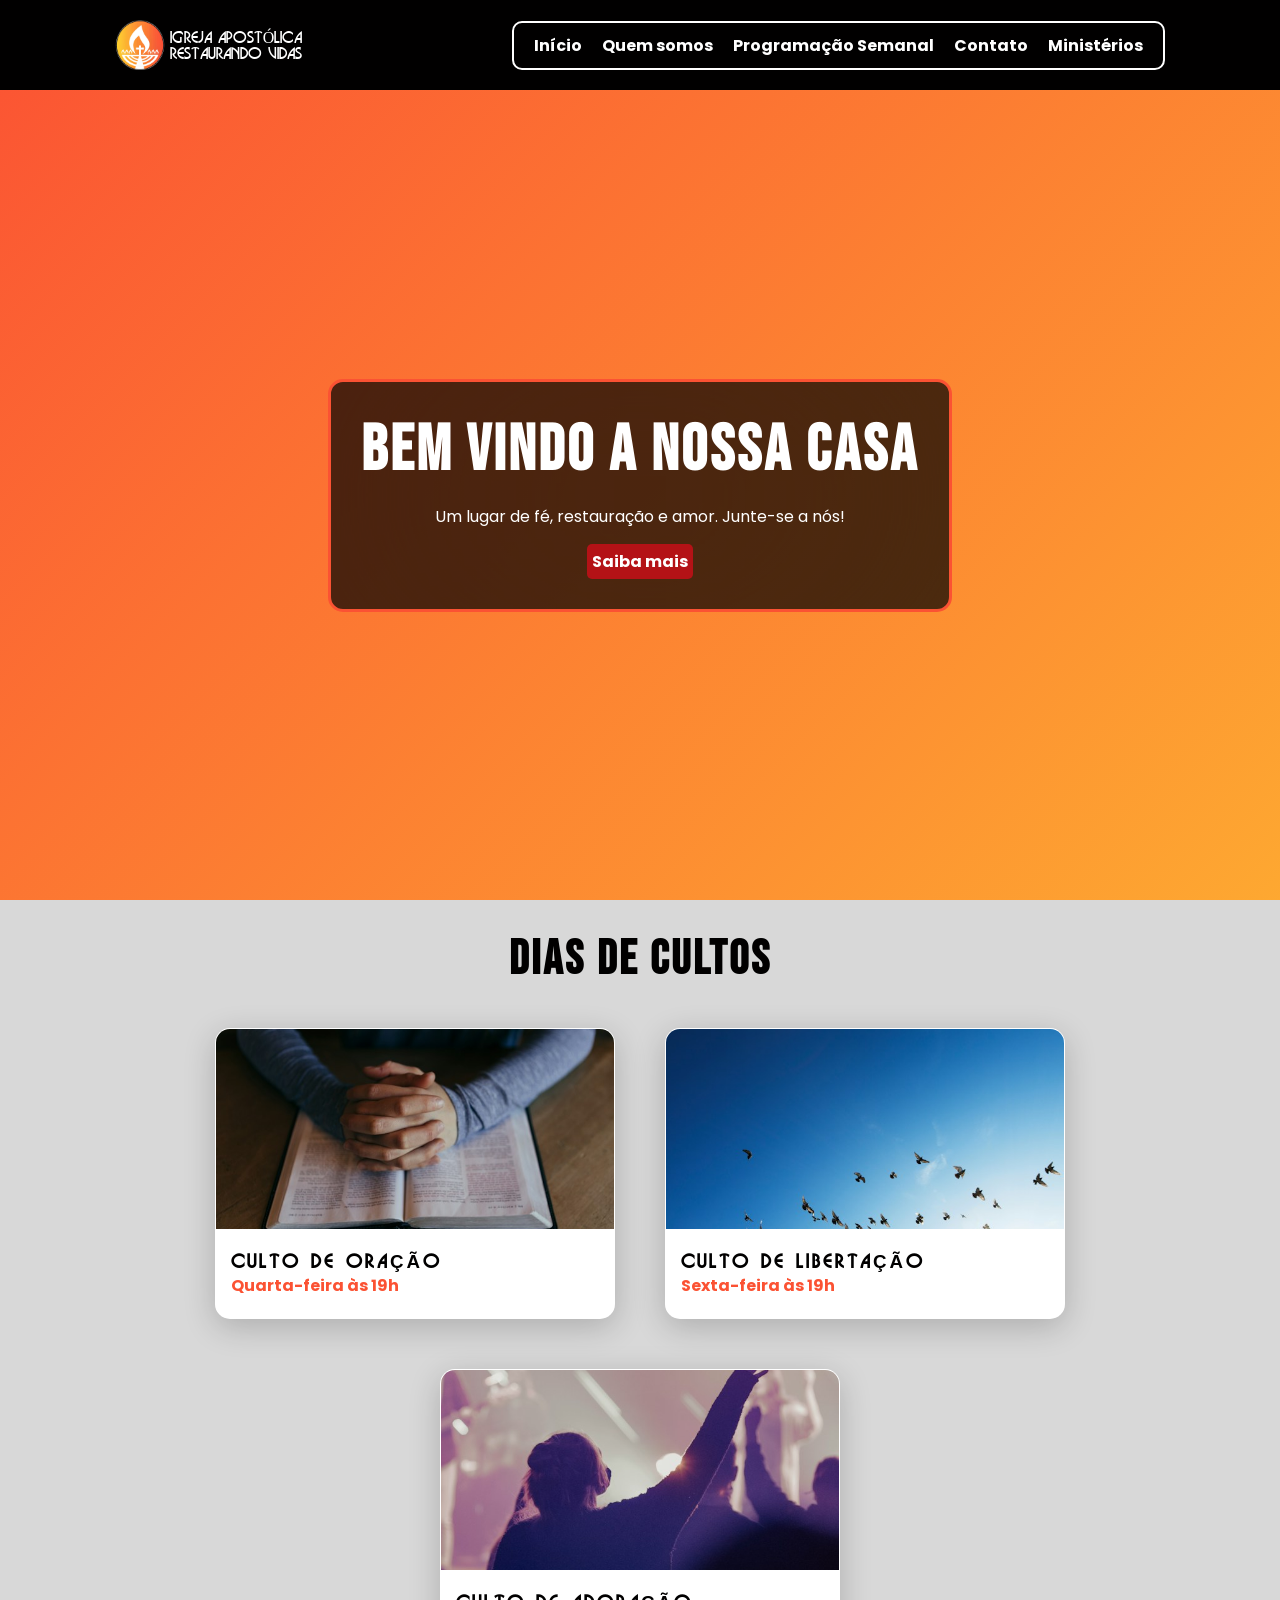
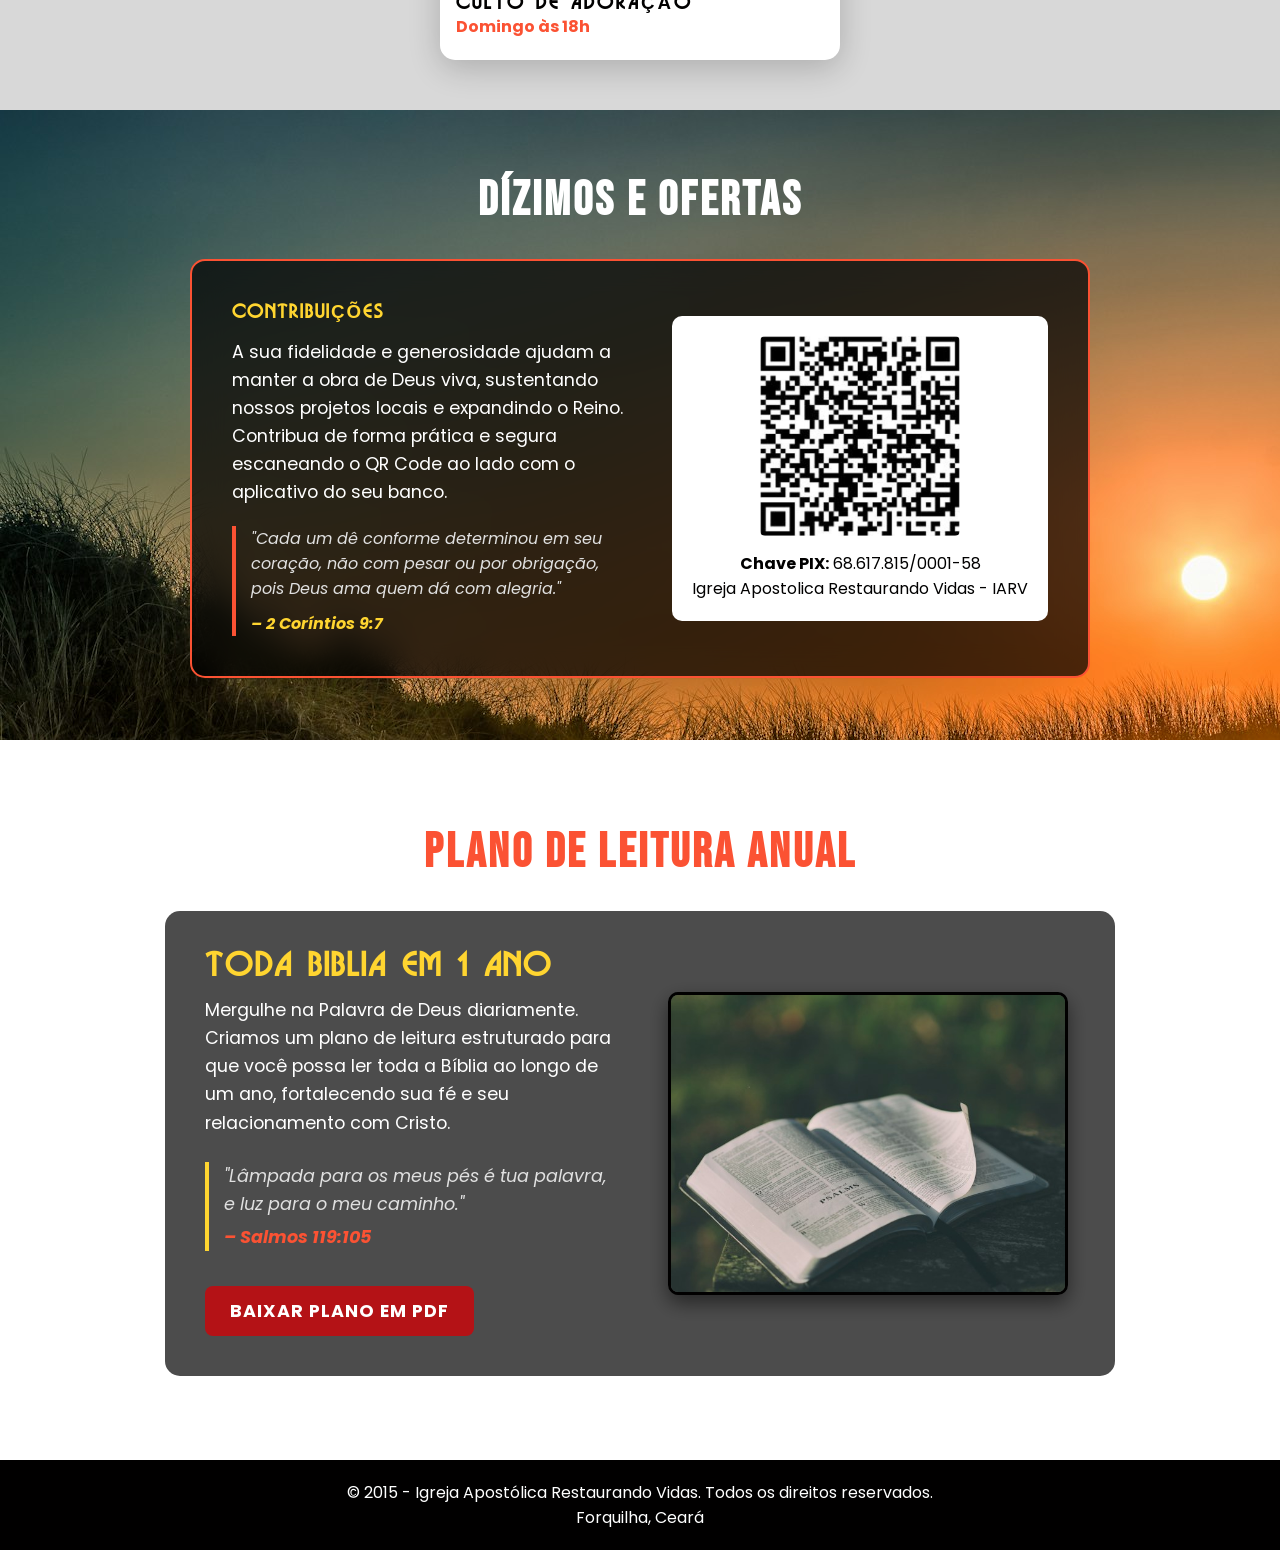
<file: index.html>
<!DOCTYPE html>
<html lang="pt-br">
<head>
    <meta charset="UTF-8">
    <meta name="viewport" content="width=device-width, initial-scale=1.0">
    <title>Igreja Apostólica Restaurando Vidas</title>
    <link rel="stylesheet" href="style.css">
    <link rel="shortcut icon" href="/assets/favicon.ico" type="image/x-icon">
    <link rel="preconnect" href="https://fonts.googleapis.com">
    <link rel="preconnect" href="https://fonts.gstatic.com" crossorigin>
    <link href="https://fonts.googleapis.com/css2?family=Open+Sans:ital,wght@0,300..800;1,300..800&family=Poppins:ital,wght@0,100;0,200;0,300;0,400;0,500;0,600;0,700;0,800;0,900;1,100;1,200;1,300;1,400;1,500;1,600;1,700;1,800;1,900&display=swap" rel="stylesheet">
    
</head>
<body>
    
    <header>
        <nav id="navbar">
            <div class="logo">
                <img src="assets/logo.png" alt="logo">
                <p>Igreja Apostólica<br>Restaurando Vidas</p>
            </div>

            <ul class="menu">
                <li><a href="index.html">Início</a></li>
                <li><a href="quemsomos.html">Quem somos</a></li>
                <li><a href="progsemanal.html">Programação Semanal</a></li>
                <li><a href="contato.html">Contato</a></li>
                <li><a href="ministerios.html">Ministérios</a></li>
            </ul>
        </nav>
    </header>

    <main>
        <section id="boas-vindas">
            <div>
                <h1>Bem vindo a nossa casa</h1>
                <p>Um lugar de fé, restauração e amor. Junte-se a nós!</p>
                <a href="quemsomos.html" class="btn">Saiba mais</a>
            </div>
        </section>

        <section id="dias-cultos">
            <h2>Dias de cultos</h2>

            <div id="cards-container">
                <div class="card">
                    <img src="assets/imgs/oração.jpg" alt="Culto de oração">
                    <div class="inf-horarios">
                        <h3>Culto de oração</h3>
                        <p>Quarta-feira às 19h</p>
                    </div>
                </div>

                <div class="card">
                    <img src="assets/imgs/libertação.jpg" alt="Culto de libertação">
                    <div class="inf-horarios">
                        <h3>Culto de libertação</h3>
                        <p>Sexta-feira às 19h</p>
                    </div>
                </div>

                <div class="card">
                    <img src="assets/imgs/adoração.jpg" alt="Culto de adoração">
                    <div class="inf-horarios">
                        <h3>Culto de adoração</h3>
                        <p>Domingo às 18h</p>
                    </div>
                </div>
            </div>

        </section>

        <section id="dizimos-ofertas">
            <h2>Dízimos e Ofertas</h2>
            
            <div class="oferta-container">
                <div class="oferta-texto">
                    <h3>CONTRIBUIÇÕES</h3>
                    <p>A sua fidelidade e generosidade ajudam a manter a obra de Deus viva, sustentando nossos projetos locais e expandindo o Reino. Contribua de forma prática e segura escaneando o QR Code ao lado com o aplicativo do seu banco.</p>
                    
                    <blockquote>
                        "Cada um dê conforme determinou em seu coração, não com pesar ou por obrigação, pois Deus ama quem dá com alegria."
                        <span>– 2 Coríntios 9:7</span>
                    </blockquote>
                </div>

                <div class="oferta-qr">
                    <img src="assets/imgs/pix-ofertas.png" alt="QR Code para PIX">
                    <p><strong>Chave PIX:</strong> 68.617.815/0001-58</p>
                    <p>Igreja Apostolica Restaurando Vidas - IARV</p>
                </div>
            </div>
        </section>

        <section id="plano-leitura">
            <h2>Plano de Leitura Anual</h2>
            
            <div class="leitura-container">
                <div class="leitura-info">
                    <h3>TODA BIBLIA EM 1 ANO</h3>
                    <p>Mergulhe na Palavra de Deus diariamente. Criamos um plano de leitura estruturado para que você possa ler toda a Bíblia ao longo de um ano, fortalecendo sua fé e seu relacionamento com Cristo.</p>
                    
                    <p class="versiculo-leitura">
                        "Lâmpada para os meus pés é tua palavra, e luz para o meu caminho." <br>
                        <span>– Salmos 119:105</span>
                    </p>

                    <a href="assets/arquivos/Plano de Leitura.pdf" class="btn btn-leitura" target="_blank" download>
                        Baixar Plano em PDF
                    </a>
                </div>

                <div class="leitura-imagem">
                    <img src="assets/imgs/biblia-leitura.jpg" alt="Bíblia aberta ilustrando o plano de leitura anual">
                </div>
            </div>
        </section>

    </main>

    <footer>
        <p>&copy; 2015 - Igreja Apostólica Restaurando Vidas. Todos os direitos reservados.</p>
        <p>Forquilha, Ceará</p>
    </footer>
</body>
</html>
</file>
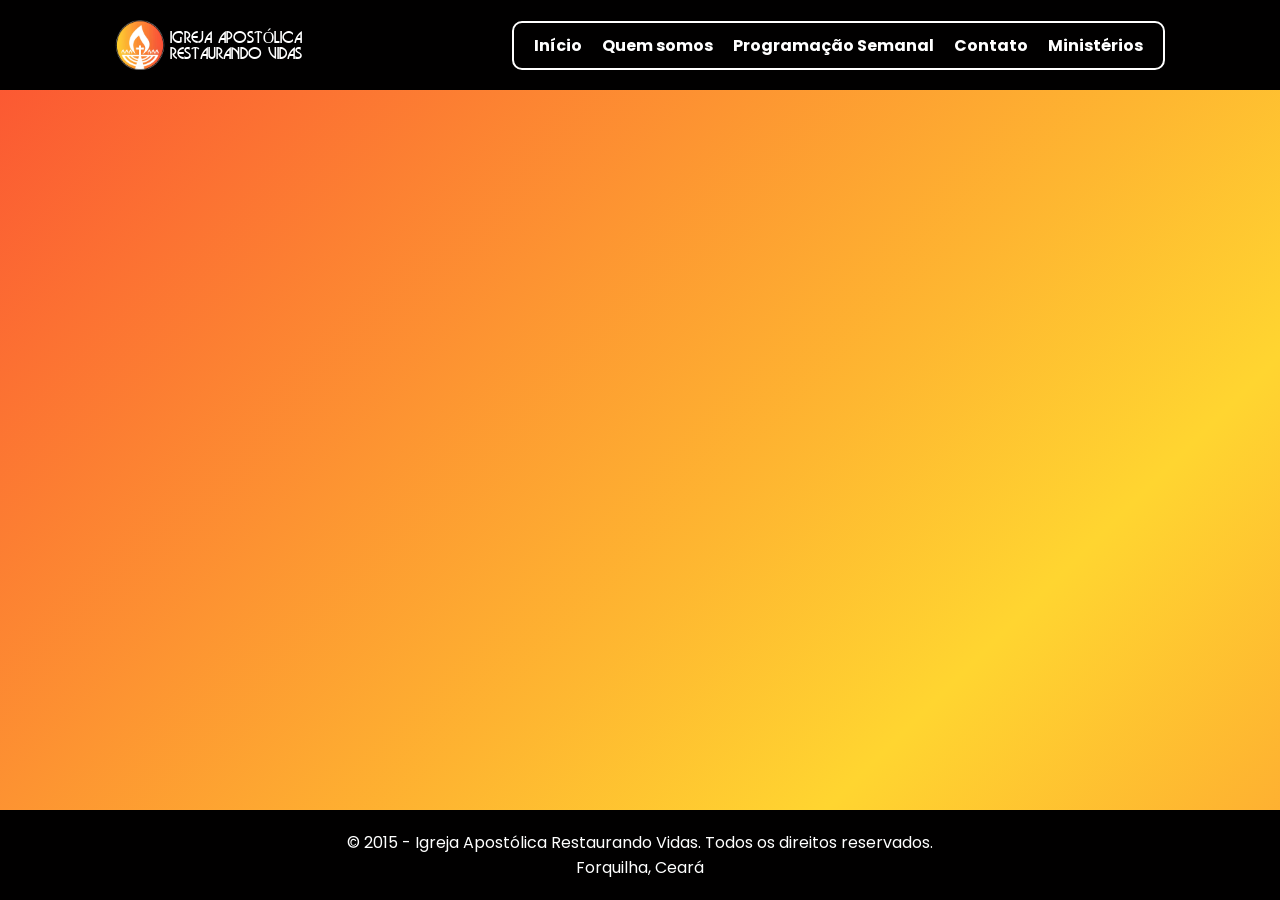
<file: contato.html>
<!DOCTYPE html>
<html lang="pt-br">
<head>
    <meta charset="UTF-8">
    <meta name="viewport" content="width=device-width, initial-scale=1.0">
    <title>Igreja Apostólica Restaurando Vidas</title>
    <link rel="stylesheet" href="style.css">
    <link rel="shortcut icon" href="/assets/favicon.ico" type="image/x-icon">
    <link rel="preconnect" href="https://fonts.googleapis.com">
    <link rel="preconnect" href="https://fonts.gstatic.com" crossorigin>
    <link href="https://fonts.googleapis.com/css2?family=Open+Sans:ital,wght@0,300..800;1,300..800&family=Poppins:ital,wght@0,100;0,200;0,300;0,400;0,500;0,600;0,700;0,800;0,900;1,100;1,200;1,300;1,400;1,500;1,600;1,700;1,800;1,900&display=swap" rel="stylesheet">
</head>
<body>
    
    <header>
        <nav id="navbar">
            <div class="logo">
                <img src="assets/logo.png" alt="logo">
                <p>Igreja Apostólica<br>Restaurando Vidas</p>
            </div>

            <ul class="menu">
                <li><a href="index.html">Início</a></li>
                <li><a href="quemsomos.html">Quem somos</a></li>
                <li><a href="progsemanal.html">Programação Semanal</a></li>
                <li><a href="contato.html">Contato</a></li>
                <li><a href="ministerios.html">Ministérios</a></li>
            </ul>
        </nav>
    </header>

    

    <footer>
        <p>&copy; 2015 - Igreja Apostólica Restaurando Vidas. Todos os direitos reservados.</p>
        <p>Forquilha, Ceará</p>
    </footer>
</body>
</html>
</file>
<file: style.css>
@import url('https://fonts.googleapis.com/css2?family=Bebas+Neue&family=Open+Sans:ital,wght@0,300..800;1,300..800&family=Poppins:ital,wght@0,100;0,200;0,300;0,400;0,500;0,600;0,700;0,800;0,900;1,100;1,200;1,300;1,400;1,500;1,600;1,700;1,800;1,900&display=swap');


:root{
    --primary-color: #fb5233;
    --secondary-color: #ffd530;
    --tertiary-color: #010000;
    --bonus-color: #b41216;
    --text-color: #ffffff;
}


@font-face {
    font-family: 'Busorama'; /* O nome que vai usar no CSS */
    src: url('assets/fonts/busorama.ttf') format('truetype');
    font-weight: normal;
    font-style: normal;
}

*{
    margin: 0;
    padding: 0;
    box-sizing: border-box;
}

body{
    background: linear-gradient(
        -45deg, 
        var(--primary-color), 
        var(--secondary-color), 
        var(--primary-color)
    );
    background-size: 150% 150%;
    
    /* Chama a animação: 15 segundos, ritmo suave (ease-in-out) e loop infinito */
    animation: movimentoIluminacao 10s ease-in-out infinite;
    
    color: var(--text-color);
    min-height: 100vh;
    display: flex;
    flex-direction: column;
    font-family: 'Poppins', sans-serif;
}

h1{
    font-family: "Bebas Neue", sans-serif;
    letter-spacing: 3px;
    font-size: 4em;
}

h2{
    font-family: "Bebas Neue", sans-serif;
    letter-spacing: 3px;
    font-size: 3em;
}

header{
    background-color: var(--tertiary-color);
    color: var(--text-color);
    text-align: center;
    position: sticky;
    top: 0;
    width: 100%;
    padding: 20px;
    z-index: 999;
}

#navbar{
    display: flex;
    justify-content: space-around;
    gap: 20px;
    flex-wrap: wrap;
}

.logo{
    display: flex;
    flex-direction: row;
    align-items: center;
    font-family: 'Busorama';
    text-transform: uppercase;
    gap: 5px;
}

.logo img{
    width: 50px;
    height: 50px;
}

.menu{
    height: 100%;
    display: flex;
    justify-content: center;
    list-style: none;
    flex-wrap: wrap;
    border: #fff 2px solid;
    border-radius: 10px;
    margin: auto 0;
    padding: 10px;
    gap: 10px 0px;
}

.menu li{
    margin: auto 10px;
    transition: 0.5s;
}

.menu li a{
    position: relative;
    display: inline-block;
    color: var(--text-color);
    text-decoration: none;
    transition: .6s;
    font-weight: bold;
}

.menu li a::after{
    content: "";
    position: absolute;
    left: 0;
    bottom: -2px;
    width: 100%;
    height: 2px;
    background-color: var(--primary-color);
    transform: scaleX(0);
    transform-origin: left;
    transition: transform 0.25s ease;
}

.menu li a:hover::after,
.menu li a:focus-visible::after{
    transform: scaleX(1);
}

.menu li a:hover{
    color: var(--secondary-color);

}

.btn{
    background-color: var(--bonus-color);
    color: var(--text-color);
    text-decoration: none;
    padding: 5px;
    border-radius: 5px;
    font-weight: bold;
}

#boas-vindas{
    display: flex;
    align-items: center;
    justify-content: center;
    text-align: center;
    min-height: calc(100vh - 90px);
    flex-direction: column;

    & div{
        display: flex;
        align-items: center;
        flex-direction: column;
        gap: 15px;

        border: 3px solid var(--primary-color);
        border-radius: 10px;
        padding: 20px;
        

        animation: mudarCorDaBorda 15s linear infinite alternate;
        border-radius: 15px;
        padding: 30px;
        margin: 30px;

        background-color: rgba(0, 0, 0, 0.7);
        backdrop-filter: blur(150px);
        -webkit-backdrop-filter: blur(15px);
    }
}

#dias-cultos{
    min-height: calc(90vh);

    background-color: #d8d8d8;
    color: var(--tertiary-color);

    display: flex;
    flex-direction: column;
    justify-content: center;
    align-items: center;
    
    padding-top: 20px;
}

#cards-container{
    display: flex;
    justify-content: center;
    gap: 50px;
    flex-wrap: wrap;
    padding: 40px 20px;
}

.card{
    background-color: rgb(255, 255, 255);
    backdrop-filter: blur(15px);
    -webkit-backdrop-filter: blur(15px);
    border: 1px solid rgba(255, 255, 255, 0.3);
    border-radius: 15px;
    
    overflow: hidden;

    width: 400px;
    box-shadow: 0 8px 32px rgba(0, 0, 0, 0.2);
    transition: transform 0.3s ease;
}

.card:hover{
    transform: translateY(-10px);
}

.card img{
    width: 100%;
    height: 200px;

    object-fit: cover;
}

.inf-horarios{
    padding-left: 15px;
}

.card h3{
    margin-top: 15px;
    font-family: "Busorama", sans-serif;
    letter-spacing: 3px;
    text-transform: uppercase;
}

.card p{
    margin-bottom: 20px;
    font-weight: bold;
    color: var(--primary-color);
}

#dizimos-ofertas {
    min-height: 70vh;
    display: flex;
    flex-direction: column;
    align-items: center;
    justify-content: center;
    padding: 60px 20px;
    text-align: center;

    background-image: url(assets/imgs/background-ofertas.jpg);
}

#dizimos-ofertas h2 {/* Usando o seu amarelo para destacar */
    margin-bottom: 30px;
}

.oferta-container {
    display: flex;
    flex-wrap: wrap;
    align-items: center;
    justify-content: center;
    gap: 40px;
    max-width: 900px;
    
    /* Reutilizando o seu estilo de fundo translúcido (glassmorphism) */
    background-color: rgba(0, 0, 0, 0.7);
    backdrop-filter: blur(15px);
    -webkit-backdrop-filter: blur(15px);
    border: 2px solid var(--primary-color);
    border-radius: 15px;
    padding: 40px;
}

.oferta-texto {
    flex: 1;
    min-width: 300px;
    text-align: left;
}

.oferta-texto h3 {
    font-family: "Busorama", sans-serif;
    color: var(--secondary-color);
    margin-bottom: 15px;
    letter-spacing: 2px;
}

.oferta-texto p {
    font-size: 1.1em;
    line-height: 1.6;
    margin-bottom: 20px;
}

.oferta-texto blockquote {
    font-style: italic;
    border-left: 4px solid var(--primary-color);
    padding-left: 15px;
    color: #e0e0e0;
}

.oferta-texto blockquote span {
    display: block;
    margin-top: 10px;
    font-weight: bold;
    color: var(--secondary-color);
}

.oferta-qr {
    display: flex;
    flex-direction: column;
    align-items: center;
    background-color: #fff;
    padding: 20px;
    border-radius: 10px;
    color: var(--tertiary-color);
}

.oferta-qr img {
    width: 200px;
    height: 200px;
    margin-bottom: 15px;
    border-radius: 5px;
}

/* Responsividade extra para o container de ofertas */
@media (max-width: 768px) {
    .oferta-container {
        flex-direction: column;
        text-align: center;
        padding: 20px;
    }
    
    .oferta-texto {
        text-align: center;
    }
    
    .oferta-texto blockquote {
        border-left: none;
        border-top: 4px solid var(--primary-color);
        padding-left: 0;
        padding-top: 15px;
    }
}

#plano-leitura {
    min-height: 80vh;
    display: flex;
    flex-direction: column;
    align-items: center;
    justify-content: center;
    padding: 60px 20px;
    text-align: center;

    background-color: #fff;
}

#plano-leitura h2 {
    color: var(--primary-color);
    margin-bottom: 30px;
}

.leitura-container {
    display: flex;
    flex-wrap: wrap;
    align-items: center;
    justify-content: center;
    gap: 40px;
    max-width: 950px;
    
    /* Mantém o padrão visual dos blocos anteriores */
    background-color: rgba(0, 0, 0, 0.7);
    backdrop-filter: blur(15px);
    -webkit-backdrop-filter: blur(15px);
    border-radius: 15px;
    padding: 40px;
}

.leitura-info {
    flex: 1;
    min-width: 300px;
    text-align: left;
}

.leitura-info h3 {
    font-family: "Busorama", sans-serif;
    color: var(--secondary-color);
    margin-bottom: 15px;
    font-size: 2em;
    letter-spacing: 2px;
}

.leitura-info p {
    font-size: 1.1em;
    line-height: 1.6;
    margin-bottom: 20px;
}

.versiculo-leitura {
    font-style: italic;
    color: #e0e0e0;
    border-left: 4px solid var(--secondary-color);
    padding-left: 15px;
    margin: 25px 0 !important;
}

.versiculo-leitura span {
    font-weight: bold;
    color: var(--primary-color);
    display: inline-block;
    margin-top: 5px;
}

.btn-leitura {
    display: inline-block;
    background-color: var(--bonus-color);
    color: var(--text-color);
    padding: 12px 25px;
    font-size: 1.1em;
    border: none;
    border-radius: 8px;
    text-transform: uppercase;
    letter-spacing: 1px;
    transition: 0.3s ease;
    margin-top: 10px;
}

.btn-leitura:hover {
    background-color: var(--secondary-color);
    color: var(--tertiary-color);
    transform: translateY(-3px);
    box-shadow: 0 5px 15px rgba(255, 213, 48, 0.4);
}

.leitura-imagem {
    flex: 1;
    min-width: 300px;
    display: flex;
    justify-content: center;
}

.leitura-imagem img {
    width: 100%;
    max-width: 400px;
    border-radius: 10px;
    border: 3px solid var(--tertiary-color);
    box-shadow: 0 8px 20px rgba(0, 0, 0, 0.5);
}

/* Ajustes para telas menores (Mobile) */
@media (max-width: 768px) {
    .leitura-container {
        flex-direction: column-reverse; /* Coloca a imagem em cima do texto no celular */
        text-align: center;
        padding: 25px;
    }
    
    .leitura-info {
        text-align: center;
    }
    
    .versiculo-leitura {
        border-left: none;
        border-top: 4px solid var(--secondary-color);
        padding-left: 0;
        padding-top: 15px;
    }
}

footer{
    
    background-color: var(--tertiary-color);
    color: var(--text-color);
    text-align: center;
    padding: 20px;
    margin-top: auto;
    width: 100%;
}

@keyframes movimentoIluminacao {
    0% {
        background-position: 0% 50%;
    }
    50% {
        background-position: 100% 50%;
    }
    100% {
        background-position: 0% 50%;
    }
}

@keyframes mudarCorDaBorda {
    0% {
        border-color: var(--text-color);
        box-shadow: 0 0 10px var(--tertiary-color); /* Opcional: adiciona um brilho na mesma cor */
    }
    50% {
        border-color: var(--tertiary-color);
        box-shadow: 0 0 10px var(--text-color);
    }
    100% {
        border-color: var(--text-color);
        box-shadow: 0 0 10px var(--tertiary-color);
    }
}

@media (max-width: 768px) {
    .card{
        width: 300px;
    }
}
</file>
